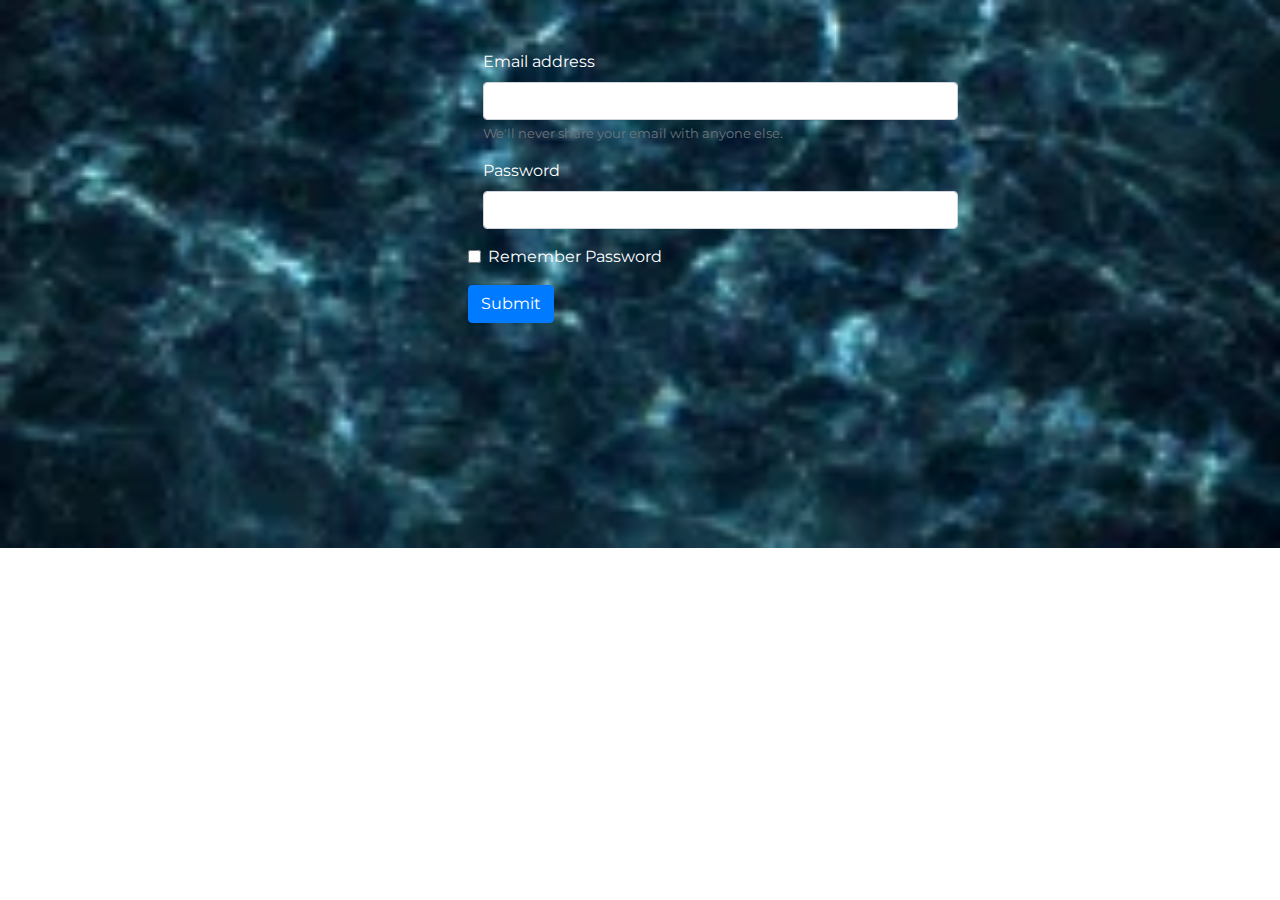
<file: login/index.html>
<!doctype html>
<html lang="en">
  <head>
    <!-- Required meta tags -->
    <meta charset="utf-8">
    <meta name="viewport" content="width=device-width, initial-scale=1, shrink-to-fit=no">
    <!-- Font links -->
     <link href="https://fonts.googleapis.com/css2?family=Montserrat:wgh555554t@300;400;500;600;700;800;900&display=swap" rel="stylesheet">

    <!-- Bootstrap CSS -->
    <link rel="stylesheet" href="https://stackpath.bootstrapcdn.com/bootstrap/4.5.2/css/bootstrap.min.css" integrity="sha384-JcKb8q3iqJ61gNV9KGb8thSsNjpSL0n8PARn9HuZOnIxN0hoP+VmmDGMN5t9UJ0Z" crossorigin="anonymous">
    <link rel="stylesheet" type="text/css" href="css/style.css">

    <title>login form</title>
  </head>
  <body>
   <!-- Form Section Start -->
   <section class="form">
     <div class="container">
      <form>
        <div class="form-group col-md-6">
          <label for="exampleInputEmail1">Email address</label>
          <input type="email" class="form-control" id="exampleInputEmail1" aria-describedby="emailHelp">
          <small id="emailHelp" class="form-text text-muted">We'll never share your email with anyone else.</small>
        </div>
        <div class="form-group col-md-6">
          <label for="exampleInputPassword1">Password</label>
          <input type="password" class="form-control" id="exampleInputPassword1">
        </div>
        <div class="form-group form-check">
          <input type="checkbox" class="form-check-input" id="exampleCheck1">
          <label class="form-check-label" for="exampleCheck1">Remember Password</label>
        </div>
        <button type="submit" class="btn btn-primary">Submit</button>
      </form>
     </div>
   </section>
   <!-- Form Section End -->

    <!-- Optional JavaScript -->
    <!-- jQuery first, then Popper.js, then Bootstrap JS -->
    <script src="https://code.jquery.com/jquery-3.5.1.slim.min.js" integrity="sha384-DfXdz2htPH0lsSSs5nCTpuj/zy4C+OGpamoFVy38MVBnE+IbbVYUew+OrCXaRkfj" crossorigin="anonymous"></script>
    <script src="https://cdn.jsdelivr.net/npm/popper.js@1.16.1/dist/umd/popper.min.js" integrity="sha384-9/reFTGAW83EW2RDu2S0VKaIzap3H66lZH81PoYlFhbGU+6BZp6G7niu735Sk7lN" crossorigin="anonymous"></script>
    <script src="https://stackpath.bootstrapcdn.com/bootstrap/4.5.2/js/bootstrap.min.js" integrity="sha384-B4gt1jrGC7Jh4AgTPSdUtOBvfO8shuf57BaghqFfPlYxofvL8/KUEfYiJOMMV+rV" crossorigin="anonymous"></script>
  </body>
</html>
</file>
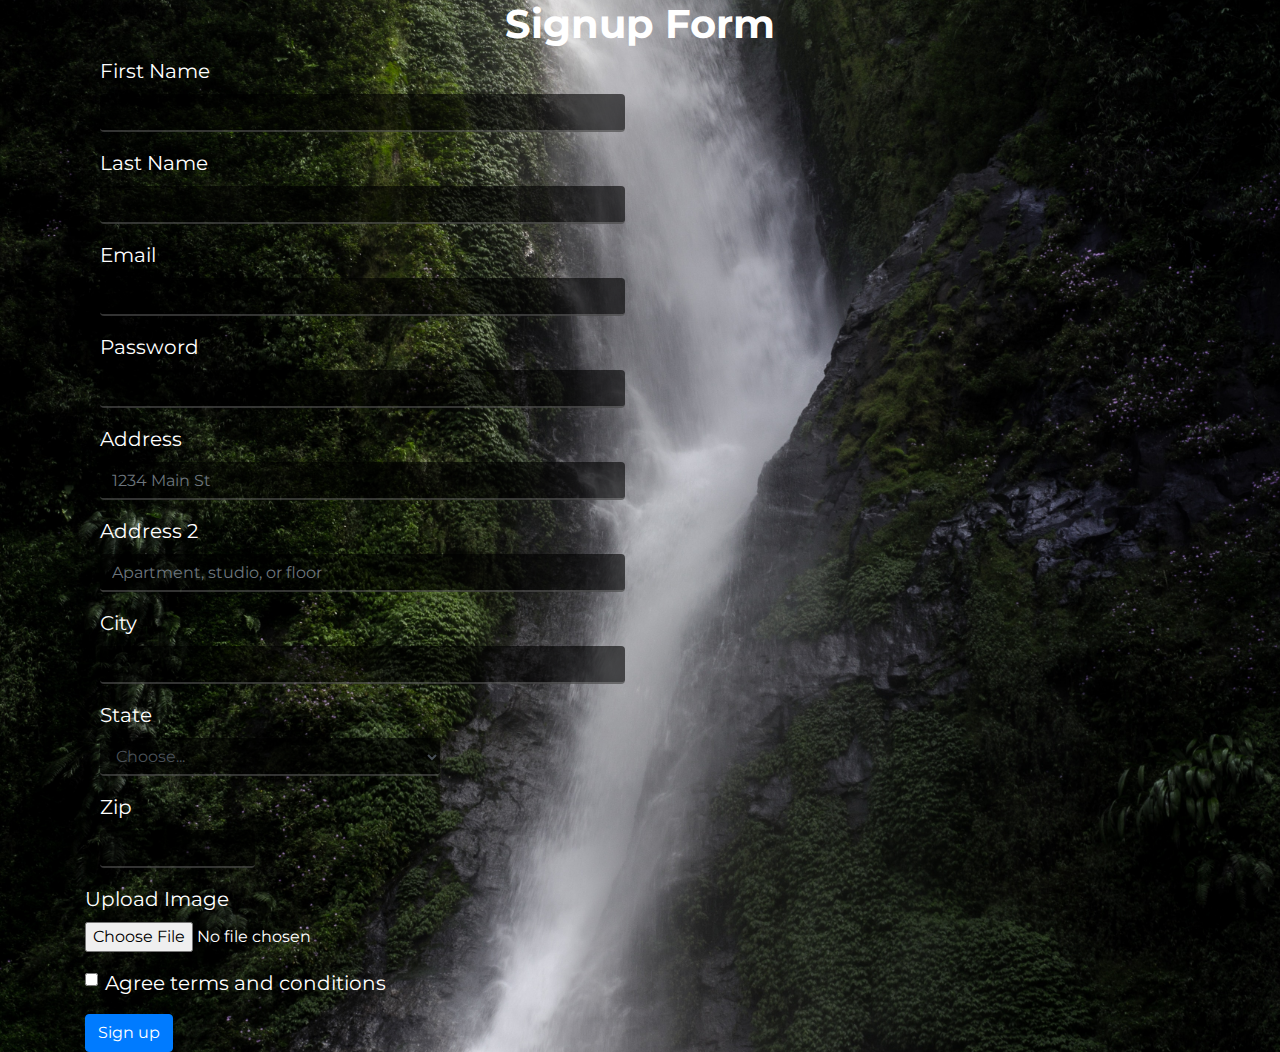
<file: signup/index.html>
<!doctype html>
<html lang="en">
  <head>
    <!-- Required meta tags -->
    <meta charset="utf-8">
    <meta name="viewport" content="width=device-width, initial-scale=1, shrink-to-fit=no">

    <!-- Font links -->
    <link href="https://fonts.googleapis.com/css2?family=Montserrat:wgh555554t@300;400;500;600;700;800;900&display=swap" rel="stylesheet">

    <!-- Bootstrap CSS -->
    <link rel="stylesheet" href="https://stackpath.bootstrapcdn.com/bootstrap/4.5.2/css/bootstrap.min.css" integrity="sha384-JcKb8q3iqJ61gNV9KGb8thSsNjpSL0n8PARn9HuZOnIxN0hoP+VmmDGMN5t9UJ0Z" crossorigin="anonymous">
    <link rel="stylesheet" type="text/css" href="css/style.css">

    <title>signup form</title>
  </head>
  <body>
    
    <!-- Form section start -->
    <section class="sec3">
      <div class="container">
        <h1>Signup Form</h1>
        <form class="needs-validation" novalidate>
          <div class="form-group col-md-6">
              <label for="validationTooltip01">First Name</label>
              <input type="text" class="form-control" id="validationTooltip01" required>
            </div>
            <div class="form-group col-md-6">
              <label for="validationTooltip02">Last Name</label>
              <input type="email" class="form-control" id="validationTooltip02">
            </div>
          <!-- <div class="form-row"> -->
            <div class="form-group col-md-6">
              <label for="validationTooltip03">Email</label>
              <input type="email" class="form-control" id="validationTooltip03" required>
            </div>
            <div class="invalid-tooltip">
              Please provide a valid Email.
            </div>
            <div class="form-group col-md-6">
              <label for="validationTooltip04">Password</label>
              <input type="password" class="form-control" id="validationTooltip04" required>
            </div>
          <!-- </div> -->
          <div class="form-group col-md-6">
            <label for="validationTooltip05">Address</label>
            <input type="text" class="form-control" id="validationTooltip05" placeholder="1234 Main St" required>
          </div>
          <div class="form-group col-md-6">
            <label for="inputAddress2">Address 2</label>
            <input type="text" class="form-control" id="inputAddress2" placeholder="Apartment, studio, or floor">
          </div>
          <!-- <div class="form-row"> -->
            <div class="form-group col-md-6">
              <label for="inputCity">City</label>
              <input type="text" class="form-control" id="inputCity">
            </div>
            <div class="form-group col-md-4">
              <label for="inputState" required>State</label>
              <select id="inputState" class="form-control">
                <option selected>Choose...</option>
                <option>Dhaka</option>
                <option>Chittagong</option>
                <option>Rajshahi</option>
                <option>Khulna</option>
                <option>Sylhet</option>
                <option>Rangpur</option>
                <option>Barishal</option>
                <option>Mymensingh</option>
              </select>
            </div>
            <div class="form-group col-md-2">
              <label for="inputZip">Zip</label>
              <input type="text" class="form-control" id="inputZip">
            </div>
            <div class="form-group">
              <label for="FormControlFile1">Upload Image</label>
              <input type="file" class="form-control-file" id="FormControlFile1">
            </div>
          <!-- </div> -->
            <div class="form-group">
              <div class="form-check">
                <input class="form-check-input" type="checkbox" id="gridCheck" required="">
                <label class="form-check-label" for="gridCheck">
                  Agree terms and conditions
                </label>
              </div>
            </div>
          <button type="submit" class="btn btn-primary">Sign up</button>
        </form>
      </div>
    </section>
    <!-- Form section End -->


    <!-- jQuery first, then Popper.js, then Bootstrap JS -->
    <script src="https://code.jquery.com/jquery-3.5.1.slim.min.js" integrity="sha384-DfXdz2htPH0lsSSs5nCTpuj/zy4C+OGpamoFVy38MVBnE+IbbVYUew+OrCXaRkfj" crossorigin="anonymous"></script>
    <script src="https://cdn.jsdelivr.net/npm/popper.js@1.16.1/dist/umd/popper.min.js" integrity="sha384-9/reFTGAW83EW2RDu2S0VKaIzap3H66lZH81PoYlFhbGU+6BZp6G7niu735Sk7lN" crossorigin="anonymous"></script>
    <script src="https://stackpath.bootstrapcdn.com/bootstrap/4.5.2/js/bootstrap.min.js" integrity="sha384-B4gt1jrGC7Jh4AgTPSdUtOBvfO8shuf57BaghqFfPlYxofvL8/KUEfYiJOMMV+rV" crossorigin="anonymous"></script>
    <script>
      // Example starter JavaScript for disabling form submissions if there are invalid fields
      (function() {
        'use strict';
        window.addEventListener('load', function() {
          // Fetch all the forms we want to apply custom Bootstrap validation styles to
          var forms = document.getElementsByClassName('needs-validation');
          // Loop over them and prevent submission
          var validation = Array.prototype.filter.call(forms, function(form) {
            form.addEventListener('submit', function(event) {
              if (form.checkValidity() === false) {
                event.preventDefault();
                event.stopPropagation();
              }
              form.classList.add('was-validated');
            }, false);
          });
        }, false);
      })();
      </script>
  </body>
</html>
</file>
<file: login/css/style.css>
/*font-family: 'Montserrat', sans-serif;*/
*{
	margin: 0;
	padding: 0;
}
body{
	font-family: 'Montserrat', sans-serif;
	font-size: 16px;
	font-weight: 400;
	color: #fff;
}
*{
	margin: 0;
	padding: 0;
}
body{
	background: url(../images/water.gif);
	-webkit-background-size: cover;
	background-size: cover;
	background-position: center;
	background-repeat: no-repeat;
}
form{
	margin: 50px;
	position: relative;
	top: 50%;
	left: 30%;
	overflow: hidden;
}
</file>
<file: signup/css/style.css>
/*font-family: 'Montserrat', sans-serif;*/
*{
	margin: 0;
	padding: 0;
}
body{
	font-family: 'Montserrat', sans-serif;
	width: 100%;
	min-height: 100vh;
	background: url(../images/falls.jpg);
	-webkit-background-size: cover;
	background-size: cover;
	background-position: center;
}
label{
	font-size: 20px;
	color: #fff;
}
h1{
	font-weight: 700;
	color: #fff;
	text-align: center;
}
.form-control{
	background: transparent;
	border: none;
	border-bottom: 2px solid rgba(255, 255, 255, 0.2);
	background: rgba(0, 0, 0, 0.6);
}
.form-control-file{
	color: #fff;
}
</file>
